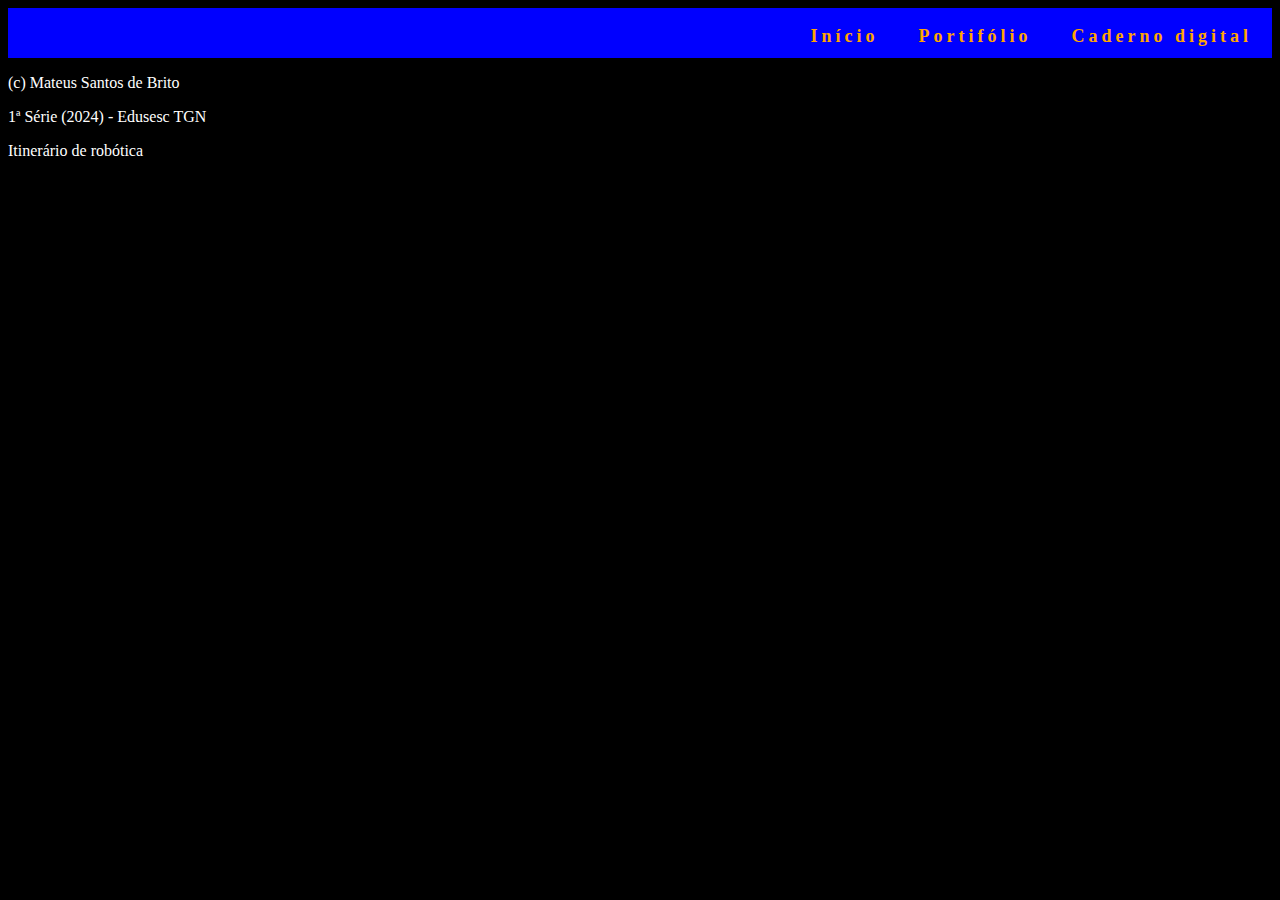
<file: index.html>
<!DOCTYPE html>
<html lang="en">
<head>
    <meta charset="UTF-8">
    <meta name="viewport" content="width=, initial-scale=1.0">
    <title>Início</title>
    <link rel="stylesheet" type="text/css" href="style.css">
</head>
<body>
  <section id="menu">
    <nav>
        <ul>
            <li><a href="index.html">Início</a></li>
            <li><a href="portifolio.html">Portifólio</a></li>
            <li><a href="caderno_digital.html">Caderno digital</a></li>
        </ul>
    </nav>
  </section>  
  <footer>
    <p>(c) Mateus Santos de Brito</p>
    <p>1ª Série (2024) - Edusesc TGN</p>
    <p>Itinerário de robótica</p>
  </footer>
</body>
</html>
</file>
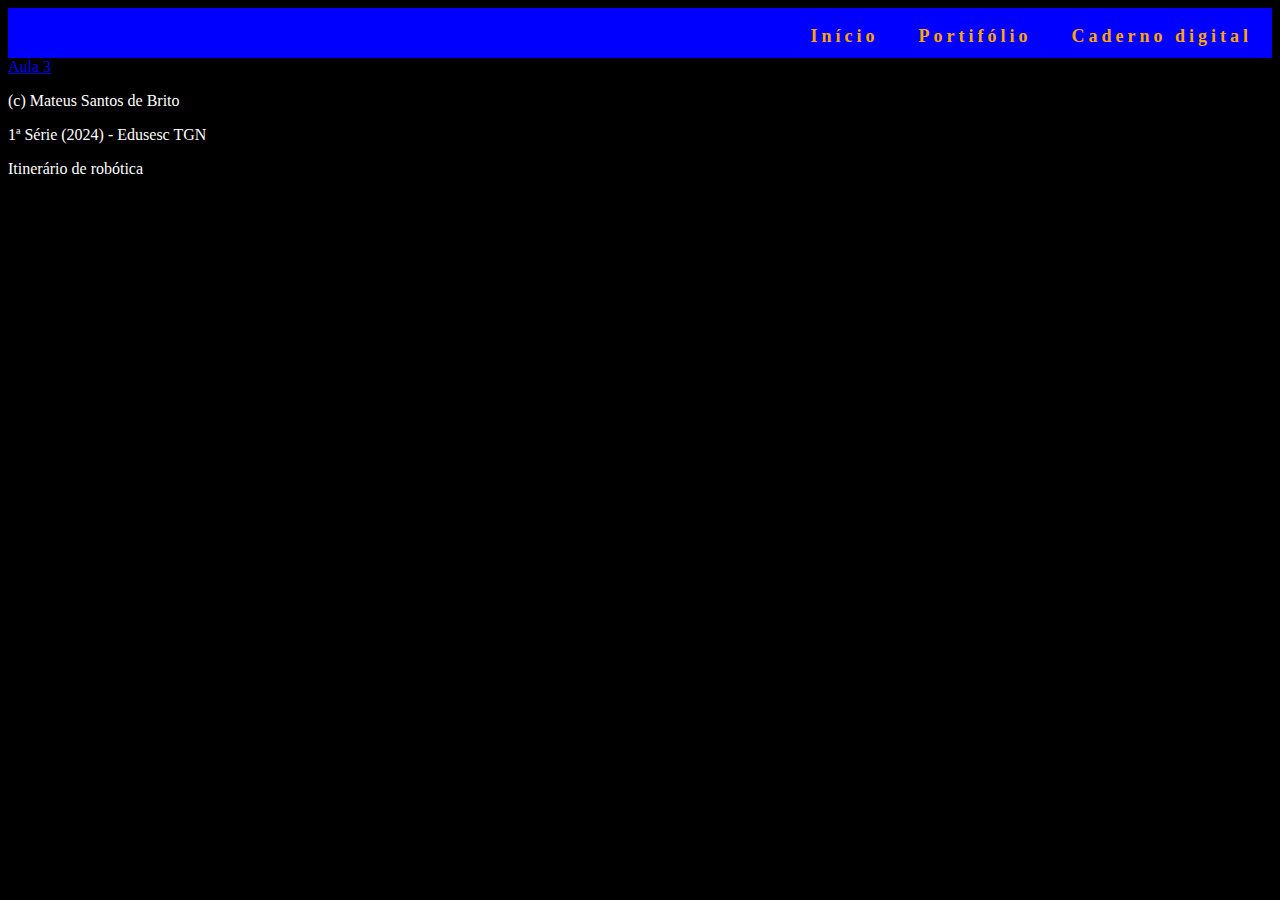
<file: caderno_digital.html>
<!DOCTYPE html>
<html lang="en">
<head>
    <meta charset="UTF-8">
    <meta name="viewport" content="width=, initial-scale=1.0">
    <title>Caderno digital</title>
    <link rel="stylesheet" type="text/css" href="style.css">
</head>
<body>
  <section id="menu">
    <nav>
        <ul>
            <li><a href="index.html">Início</a></li>
            <li><a href="portifolio.html">Portifólio</a></li>
            <li><a href="caderno_digital.html">Caderno digital</a></li>
        </ul>
    </nav>
  </section>
    <a href="index.2.html">Aula 3</a>
  <footer>
    <p>(c) Mateus Santos de Brito</p>
    <p>1ª Série (2024) - Edusesc TGN</p>
    <p>Itinerário de robótica</p>
  </footer>
</body>
</html>
</file>
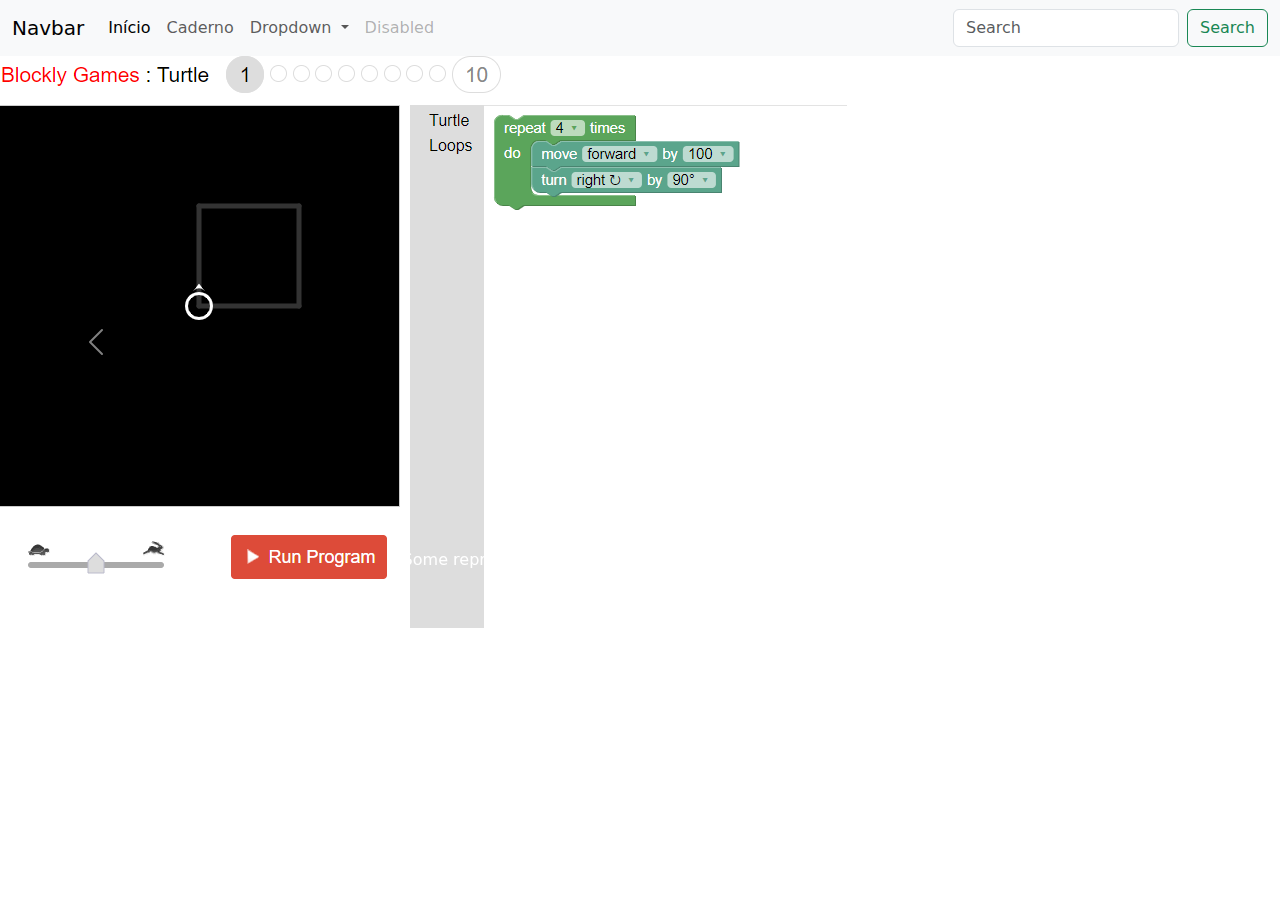
<file: index.2.html>
<!DOCTYPE html>
<html lang="en">
<head>
    <meta charset="UTF-8">
    <meta name="viewport" content="width=device-width, initial-scale=1.0">
    <title>Desafio da Tartaruga</title>
    <link rel=¨stylesheet¨ type="text/css" href="style2.css">
    <link href="https://cdn.jsdelivr.net/npm/bootstrap@5.3.3/dist/css/bootstrap.min.css" rel="stylesheet" integrity="sha384-QWTKZyjpPEjISv5WaRU9OFeRpok6YctnYmDr5pNlyT2bRjXh0JMhjY6hW+ALEwIH" crossorigin="anonymous">
</head>
<body>
    <nav class="navbar navbar-expand-lg bg-body-tertiary">
        <div class="container-fluid">
          <a class="navbar-brand" href="#">Navbar</a>
          <button class="navbar-toggler" type="button" data-bs-toggle="collapse" data-bs-target="#navbarSupportedContent" aria-controls="navbarSupportedContent" aria-expanded="false" aria-label="Toggle navigation">
            <span class="navbar-toggler-icon"></span>
          </button>
          <div class="collapse navbar-collapse" id="navbarSupportedContent">
            <ul class="navbar-nav me-auto mb-2 mb-lg-0">
              <li class="nav-item">
                <a class="nav-link active" aria-current="page" href="#">Início</a>
              </li>
              <li class="nav-item">
                <a class="nav-link" href="#">Caderno</a>
              </li>
              <li class="nav-item dropdown">
                <a class="nav-link dropdown-toggle" href="#" role="button" data-bs-toggle="dropdown" aria-expanded="false">
                  Dropdown
                </a>
                <ul class="dropdown-menu">
                  <li><a class="dropdown-item" href="#">Action</a></li>
                  <li><a class="dropdown-item" href="#">Another action</a></li>
                  <li><hr class="dropdown-divider"></li>
                  <li><a class="dropdown-item" href="#">Something else here</a></li>
                </ul>
              </li>
              <li class="nav-item">
                <a class="nav-link disabled" aria-disabled="true">Disabled</a>
              </li>
            </ul>
            <form class="d-flex" role="search">
              <input class="form-control me-2" type="search" placeholder="Search" aria-label="Search">
              <button class="btn btn-outline-success" type="submit">Search</button>
            </form>
          </div>
        </div>
      </nav>
      <div id="carouselExampleCaptions" class="carousel slide">
        <div class="carousel-indicators">
          <button type="button" data-bs-target="#carouselExampleCaptions" data-bs-slide-to="0" class="active" aria-current="true" aria-label="Slide 1"></button>
          <button type="button" data-bs-target="#carouselExampleCaptions" data-bs-slide-to="1" aria-label="Slide 2"></button>
          <button type="button" data-bs-target="#carouselExampleCaptions" data-bs-slide-to="2" aria-label="Slide 3"></button>
          <button type="button" data-bs-target="#carouselExampleCaptions" data-bs-slide-to="3" aria-label="Slide 4"></button>
          <button type="button" data-bs-target="#carouselExampleCaptions" data-bs-slide-to="4" aria-label="Slide 5"></button>
          <button type="button" data-bs-target="#carouselExampleCaptions" data-bs-slide-to="5" aria-label="Slide 6"></button>
          <button type="button" data-bs-target="#carouselExampleCaptions" data-bs-slide-to="6" aria-label="Slide 7"></button>
          <button type="button" data-bs-target="#carouselExampleCaptions" data-bs-slide-to="7" aria-label="Slide 8"></button>
        </div>
        <div class="carousel-inner">
          <div class="carousel-item active">
            <img src="fase1 - Copia.png" class="d-block w-90" alt="...">
            <div class="carousel-caption d-none d-md-block">
              <h5>First slide label</h5>
              <p>Some representative placeholder content for the first slide.</p>
            </div>
          </div>
          <div class="carousel-item">
            <img src="fase2.png" class="d-block w-100" alt="...">
            <div class="carousel-caption d-none d-md-block">
              <h5>Second slide label</h5>
              <p>Some representative placeholder content for the second slide.</p>
            </div>
          </div>
          <div class="carousel-item">
            <img src="fase3.png" class="d-block w-100" alt="...">
            <div class="carousel-caption d-none d-md-block">
              <h5>Third slide label</h5>
              <p>Some representative placeholder content for the third slide.</p>
            </div>
          </div>
        <div class="carousel-item">
            <img src="fase4.png" class="d-block w-75" alt="...">
            <div class="carousel-caption d-none d-md-block">
              <h5>Second slide label</h5>
              <p>Some representative placeholder content for the second slide.</p>
            </div>
        </div>
          <div class="carousel-item">
            <img src="fase5.png" class="d-block w-75" alt="...">
            <div class="carousel-caption d-none d-md-block">
              <h5>Second slide label</h5>
              <p>Some representative placeholder content for the second slide.</p>
            </div>
          </div>
          <div class="carousel-item">
            <img src="fase6.png" class="d-block w-75" alt="...">
            <div class="carousel-caption d-none d-md-block">
              <h5>Second slide label</h5>
              <p>Some representative placeholder content for the second slide.</p>
            </div>
          </div>
          <div class="carousel-item">
            <img src="fase7.png" class="d-block w-75" alt="...">
            <div class="carousel-caption d-none d-md-block">
              <h5>Second slide label</h5>
              <p>Some representative placeholder content for the second slide.</p>
            </div>
          </div>
          <div class="carousel-item">
            <img src="fase8.png" class="d-block w-75" alt="...">
            <div class="carousel-caption d-none d-md-block">
              <h5>Second slide label</h5>
              <p>Some representative placeholder content for the second slide.</p>
            </div>
          </div>
          <div class="carousel-item">
            <img src="fase9.png" class="d-block w-75" alt="...">
            <div class="carousel-caption d-none d-md-block">
              <h5>Second slide label</h5>
              <p>Some representative placeholder content for the second slide.</p>
            </div>
          </div>
          
        </div>
        <button class="carousel-control-prev" type="button" data-bs-target="#carouselExampleCaptions" data-bs-slide="prev">
          <span class="carousel-control-prev-icon" aria-hidden="true"></span>
          <span class="visually-hidden">Previous</span>
        </button>
        <button class="carousel-control-next" type="button" data-bs-target="#carouselExampleCaptions" data-bs-slide="next">
          <span class="carousel-control-next-icon" aria-hidden="true"></span>
          <span class="visually-hidden">Next</span>
        </button>
          </button>
      </div>
    <script src="https://cdn.jsdelivr.net/npm/bootstrap@5.3.3/dist/js/bootstrap.bundle.min.js" integrity="sha384-YvpcrYf0tY3lHB60NNkmXc5s9fDVZLESaAA55NDzOxhy9GkcIdslK1eN7N6jIeHz" crossorigin="anonymous"></script>
</body>
</html>
</file>
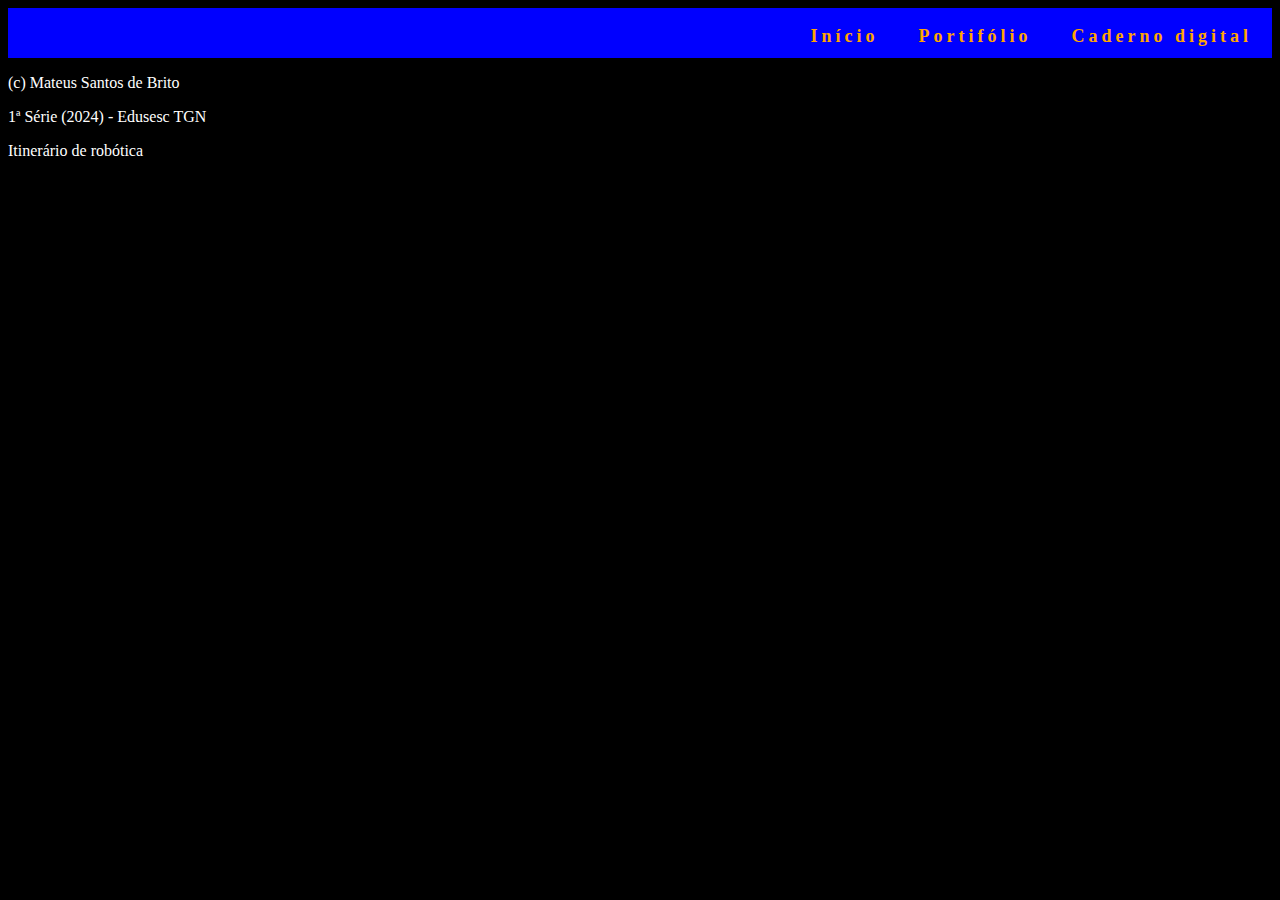
<file: portifolio.html>
<!DOCTYPE html>
<html lang="en">
<head>
    <meta charset="UTF-8">
    <meta name="viewport" content="width=, initial-scale=1.0">
    <title>Portifólio</title>
    <link rel="stylesheet" type="text/css" href="style.css">
</head>
<body>
  <section id="menu">
    <nav>
        <ul>
            <li><a href="index.html">Início</a></li>
            <li><a href="portifolio.html">Portifólio</a></li>
            <li><a href="caderno_digital.html">Caderno digital</a></li>
        </ul>
    </nav>
  </section>  
  <footer>
    <p>(c) Mateus Santos de Brito</p>
    <p>1ª Série (2024) - Edusesc TGN</p>
    <p>Itinerário de robótica</p>
  </footer>
</body>
</html>
</file>
<file: style.css>
html {
    background-color: black;
    color: white;
}
nav li a {
    padding: 20px;
    color: orange;
    text-decoration: none;
    font-weight: bold;
}
nav li {
    float: left;
}

nav ul {
    float: right;
    list-style: none;
}

section nav {
    font-size: 18px;
    letter-spacing: 4px;
    height: 50px;
    background-color: blue;
}
</file>
